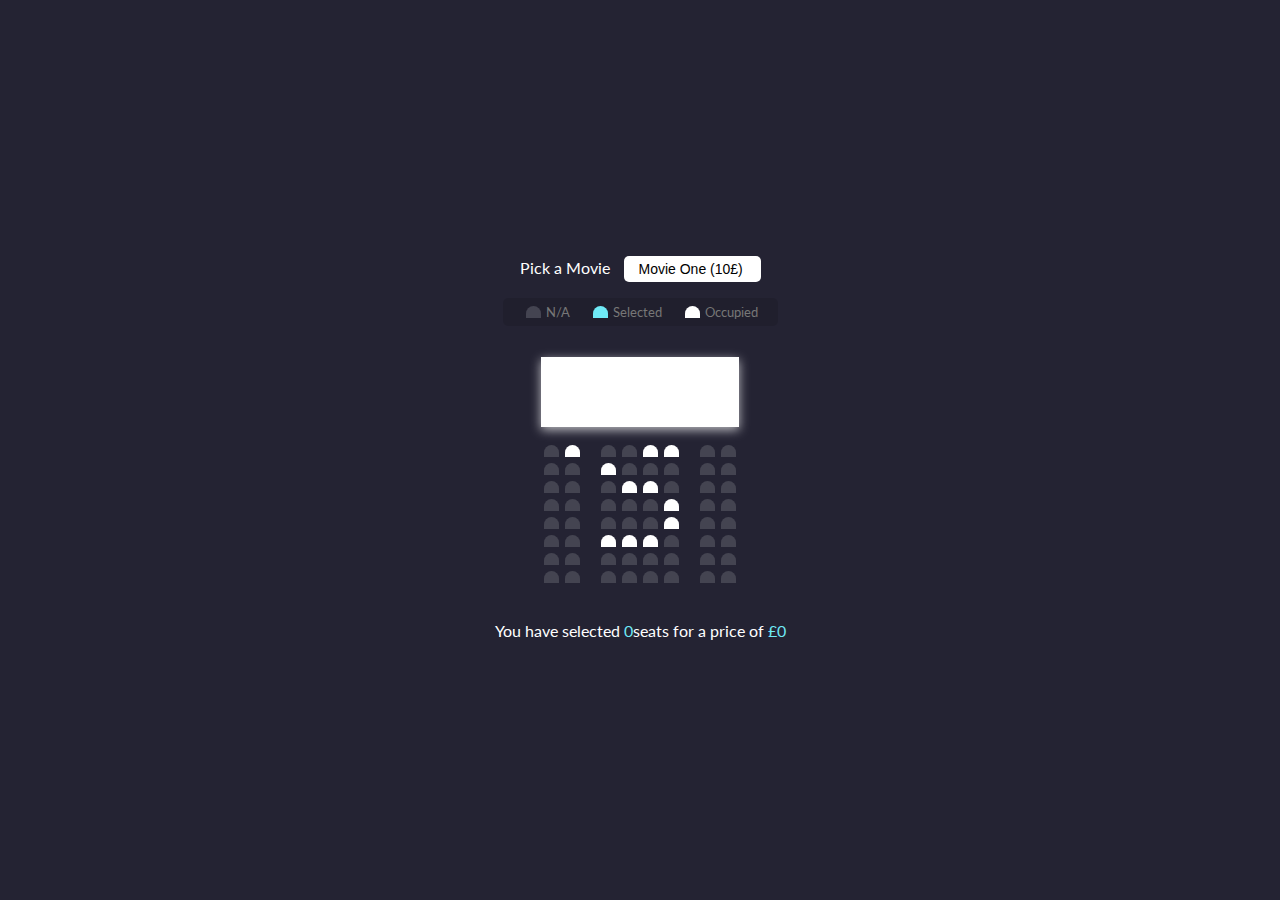
<file: Cinema_Seat_Selector/index.html>
<!DOCTYPE html>
<html lang="en">
  <head>
    <meta charset="UTF-8" />
    <meta http-equiv="X-UA-Compatible" content="IE=edge" />
    <meta name="viewport" content="width=device-width, initial-scale=1.0" />
    <link rel="stylesheet" href="./style.css" />
    <title>Movie Seating Booking</title>
  </head>
  <body>
    <div class="movie-container">
      <!-- Pick a movie -- selector, movies -->
      <label>Pick a Movie</label>
      <select id="movie">
        <option value="10">Movie One (10£)</option>
        <option value="12">Movie Two (12£)</option>
        <option value="8">Movie Three (8£)</option>
        <option value="7">Movie Four (7£)</option>
      </select>
    </div>

    <!-- Categories of seat status -->
    <ul class="showcase">
      <li>
        <div class="seat"></div>
        <small>N/A</small>
      </li>
      <li>
        <div class="seat selected"></div>
        <small>Selected</small>
      </li>
      <li>
        <div class="seat occupied"></div>
        <small>Occupied</small>
      </li>
    </ul>

    <!-- Movie seats  -->
    <div class="container">
      <div class="screen"></div>
      <div class="row">
        <div class="seat"></div>
        <div class="seat occupied"></div>
        <div class="seat"></div>
        <div class="seat"></div>
        <div class="seat occupied"></div>
        <div class="seat occupied"></div>
        <div class="seat"></div>
        <div class="seat"></div>
      </div>
      <div class="row">
        <div class="seat"></div>
        <div class="seat"></div>
        <div class="seat occupied"></div>
        <div class="seat"></div>
        <div class="seat"></div>
        <div class="seat"></div>
        <div class="seat"></div>
        <div class="seat"></div>
      </div>
      <div class="row">
        <div class="seat"></div>
        <div class="seat"></div>
        <div class="seat"></div>
        <div class="seat occupied"></div>
        <div class="seat occupied"></div>
        <div class="seat"></div>
        <div class="seat"></div>
        <div class="seat"></div>
      </div>
      <div class="row">
        <div class="seat"></div>
        <div class="seat"></div>
        <div class="seat"></div>
        <div class="seat"></div>
        <div class="seat"></div>
        <div class="seat occupied"></div>
        <div class="seat"></div>
        <div class="seat"></div>
      </div>
      <div class="row">
        <div class="seat"></div>
        <div class="seat"></div>
        <div class="seat"></div>
        <div class="seat"></div>
        <div class="seat"></div>
        <div class="seat occupied"></div>
        <div class="seat"></div>
        <div class="seat"></div>
      </div>
      <div class="row">
        <div class="seat"></div>
        <div class="seat"></div>
        <div class="seat occupied"></div>
        <div class="seat occupied"></div>
        <div class="seat occupied"></div>
        <div class="seat"></div>
        <div class="seat"></div>
        <div class="seat"></div>
      </div>
      <div class="row">
        <div class="seat"></div>
        <div class="seat"></div>
        <div class="seat"></div>
        <div class="seat"></div>
        <div class="seat"></div>
        <div class="seat"></div>
        <div class="seat"></div>
        <div class="seat"></div>
      </div>
      <div class="row">
        <div class="seat"></div>
        <div class="seat"></div>
        <div class="seat"></div>
        <div class="seat"></div>
        <div class="seat"></div>
        <div class="seat"></div>
        <div class="seat"></div>
        <div class="seat"></div>
      </div>
    </div>

    <p class="text">
      You have selected <span id="count">0</span>seats for a price of
      <span id="total">£0</span>
    </p>

    <script src="./app.js"></script>
  </body>
</html>
</file>
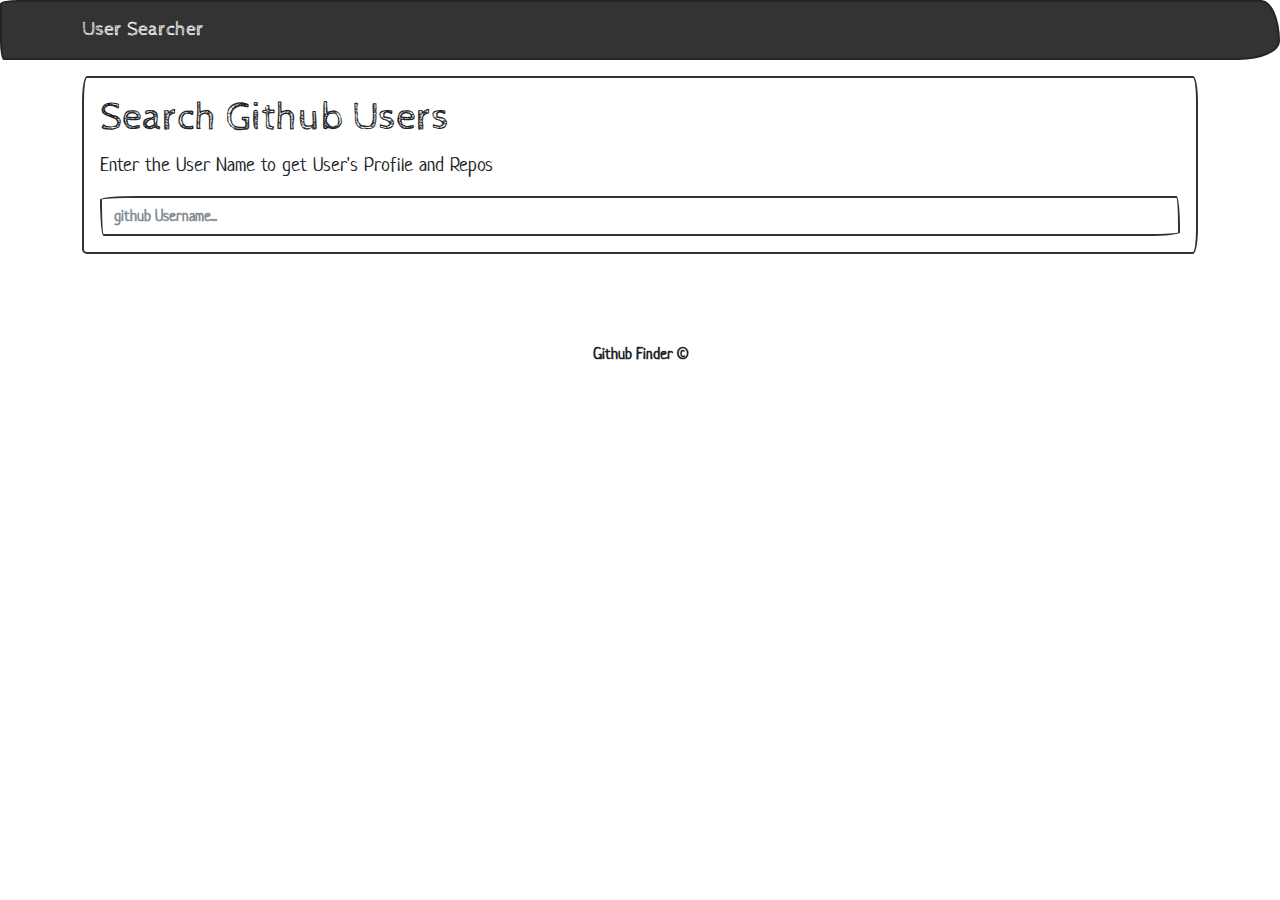
<file: user_searcher/index.html>
<!DOCTYPE html>
<html lang="en">
  <head>
    <meta charset="UTF-8" />
    <meta http-equiv="X-UA-Compatible" content="IE=edge" />
    <meta name="viewport" content="width=device-width, initial-scale=1.0" />
    <link rel="stylesheet" href="./bootstrap.min.css" />
    <title>User Searcher</title>
  </head>
  <body>
    <!-- Nav Bar -->
    <nav class="navbar navbar-dark bg-primary mb-3">
      <div class="container">
        <a href="#" class="navbar-brand">User Searcher</a>
      </div>
    </nav>

    <!-- Search Container -->
    <div class="container searchContainer">
      <!-- Search  -->
      <div class="search card card-body">
        <h1>Search Github Users</h1>
        <p class="lead">Enter the User Name to get User's Profile and Repos</p>
        <input
          type="text"
          class="form-control"
          placeholder="github Username..."
          name=""
          id="search-user"
        />
      </div>
      <br />

      <!-- Results Board -->
      <div id="profile"></div>
    </div>

    <!-- Footer -->
    <footer class="mt-5 p-3 text-center bg-light">Github Finder &copy;</footer>
    <script src="./app.js"></script>
  </body>
</html>
</file>
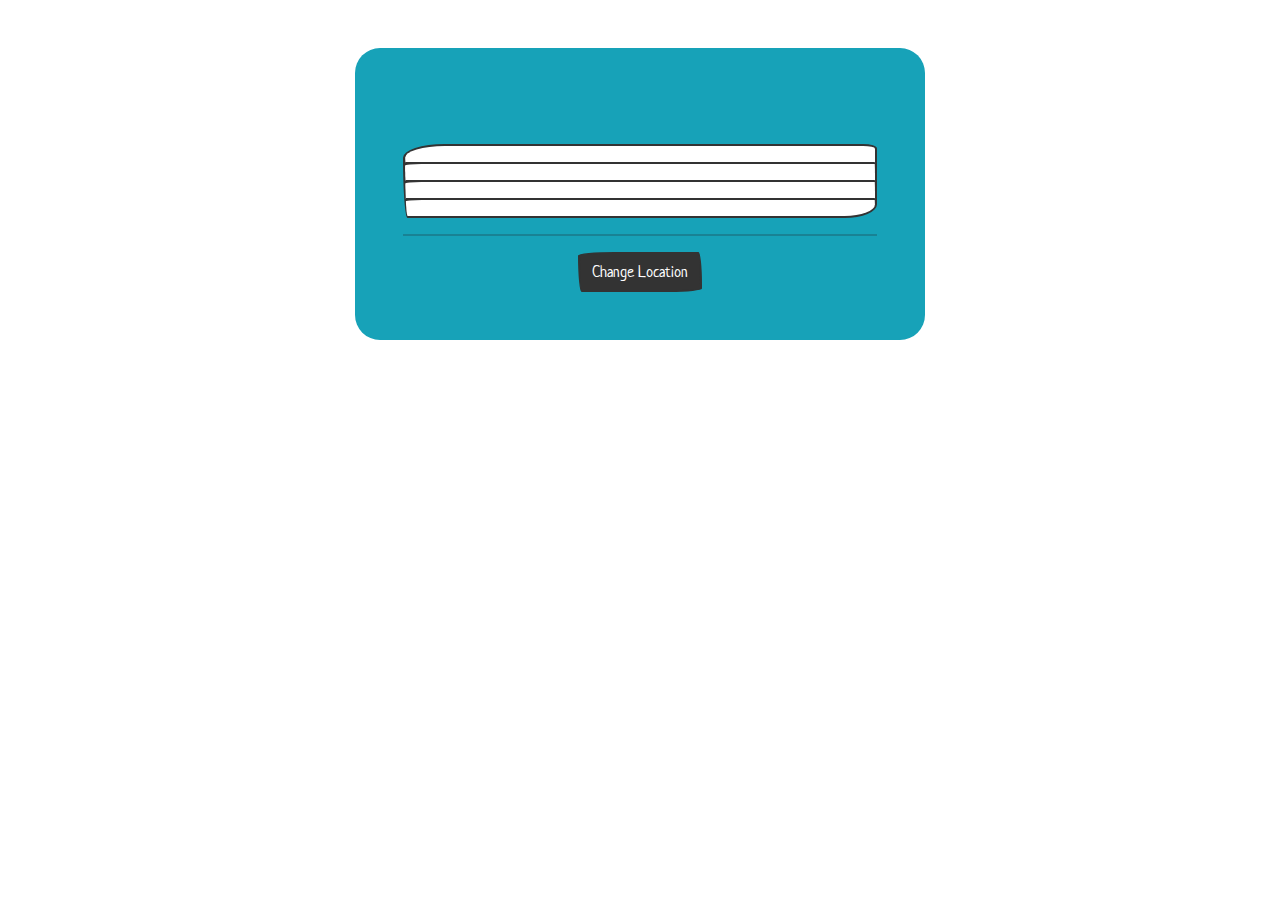
<file: Weather_App/index.html>
<!DOCTYPE html>
<html lang="en">
  <head>
    <meta charset="UTF-8" />
    <meta http-equiv="X-UA-Compatible" content="IE=edge" />
    <meta name="viewport" content="width=device-width, initial-scale=1.0" />
    <link rel="stylesheet" href="./bootstrap.min1.css" />
    <title>Document</title>
  </head>
  <body>
    <div class="container">
      <div class="row">
        <div class="col-md-6 mx-auto text-center bg-info mt-5 p-5 rounded">
          <h1 id="w-location"></h1>
          <h4 class="text-light" id="w-desc"></h4>
          <img id="w-icon" />
          <ul class="list-group mt-3" id="w-details">
            <li class="list-group-item" id="w-temp"></li>
            <li class="list-group-item" id="w-humidity"></li>
            <li class="list-group-item" id="w-visibility"></li>
            <li class="list-group-item" id="w-wind"></li>
          </ul>
          <hr />
          <!-- Button trigger modal -->
          <button
            type="button"
            class="btn btn-primary"
            data-bs-toggle="modal"
            data-bs-target="#locModal"
          >
            Change Location
          </button>
        </div>
      </div>
    </div>

    <!-- Modal -->
    <div
      class="modal fade"
      id="locModal"
      tabindex="-1"
      aria-labelledby="locModalLabel"
      aria-hidden="true"
    >
      <div class="modal-dialog">
        <div class="modal-content">
          <div class="modal-header">
            <h5 class="modal-title" id="locModalLabel">Choose Location</h5>
            <button
              type="button"
              class="btn-close"
              data-bs-dismiss="modal"
              aria-label="Close"
            ></button>
          </div>
          <div class="modal-body">
            <form id="w-form">
              <div class="form-group">
                <label for="city">City</label>
                <input type="text" id="city" class="form-control" />
              </div>
              <!-- <div class="form-group">
                <label for="state">State</label>
                <input type="text" id="state" class="form-control" />
              </div> -->
            </form>
          </div>
          <div class="modal-footer">
            <button
              type="button"
              class="btn btn-secondary"
              data-bs-dismiss="modal"
            >
              Close
            </button>
            <button type="button" id="w-change-btn" class="btn btn-primary">
              Save changes
            </button>
          </div>
        </div>
      </div>
    </div>

    <script
      src="https://cdn.jsdelivr.net/npm/bootstrap@5.1.3/dist/js/bootstrap.bundle.min.js"
      integrity="sha384-ka7Sk0Gln4gmtz2MlQnikT1wXgYsOg+OMhuP+IlRH9sENBO0LRn5q+8nbTov4+1p"
      crossorigin="anonymous"
    ></script>
    <script
      src="https://code.jquery.com/jquery-3.4.1.slim.min.js"
      integrity="sha384-J6qa4849blE2+poT4WnyKhv5vZF5SrPo0iEjwBvKU7imGFAV0wwj1yYfoRSJoZ+n"
      crossorigin="anonymous"
    ></script>
    <script
      src="https://cdn.jsdelivr.net/npm/popper.js@1.16.0/dist/umd/popper.min.js"
      integrity="sha384-Q6E9RHvbIyZFJoft+2mJbHaEWldlvI9IOYy5n3zV9zzTtmI3UksdQRVvoxMfooAo"
      crossorigin="anonymous"
    ></script>
    <script
      src="https://cdn.jsdelivr.net/npm/bootstrap@4.4.1/dist/js/bootstrap.min.js"
      integrity="sha384-wfSDF2E50Y2D1uUdj0O3uMBJnjuUD4Ih7YwaYd1iqfktj0Uod8GCExl3Og8ifwB6"
      crossorigin="anonymous"
    ></script>

    <script src="storage.js"></script>
    <script src="weather.js"></script>
    <script src="ui.js"></script>
    <script src="app.js"></script>
  </body>
</html>
</file>
<file: Cinema_Seat_Selector/style.css>
@import url("https://fonts.googleapis.com/css2?family=Lato&display=swap");

* {
  box-sizing: border-box;
}

body {
  background-color: #242333;
  /* center everyting vertically and horizentally */
  display: flex;
  align-items: center;
  justify-content: center;
  height: 100vh;
  flex-direction: column;
  color: #fff;
  font-family: "Lato", sans-serif;
  margin: 0;
}

.movie-container {
  margin: 20px, 0;
}

.movie-container select {
  background-color: #fff;
  border: 0;
  border-radius: 5px;
  font-size: 14px;
  margin-left: 10px;
  padding: 5px 15px 5px 15px;
  appearance: none;
  -moz-appearance: none;
  -webkit-appearance: none;
}

.container {
  perspective: 700px;
  margin-bottom: 30px;
}

.seat {
  background-color: #444451;
  height: 12px;
  width: 15px;
  margin: 3px;
  border-top-left-radius: 10px;
  border-top-right-radius: 10px;
}

.seat.selected {
  background-color: #6feaf6;
}

.seat.occupied {
  background-color: #fff;
}

.seat:nth-of-type(2) {
  margin-right: 18px;
}

.seat:nth-last-of-type(2) {
  margin-left: 18px;
}

/* 🧚‍♀️ interesting */
.seat:not(.occupied):hover {
  cursor: pointer;
  transform: scale(1.2);
}

.showcase .seat:not(.occupied):hover {
  cursor: default;
  transform: scale(1);
}

.showcase {
  background: rgba(0, 0, 0, 0.1);
  padding: 5px 10px;
  border-radius: 5px;
  color: #777;
  list-style-type: none;
  display: flex;
  justify-content: space-between;
}

.showcase li {
  display: flex;
  align-items: center;
  justify-content: center;
  margin: 0 10px;
}

.showcase li small {
  margin-left: 2px;
}

.row {
  display: flex;
}

.screen {
  background-color: #fff;
  height: 70px;
  width: 100%;
  margin: 15px 0;
  transform: totateX(-45deg);
  box-shadow: 0 3px 10px rgba(255, 255, 255, 0.7);
}
p.text {
  margin: 5px 0;
}
p.text span {
  color: #6feaf6;
}
</file>
